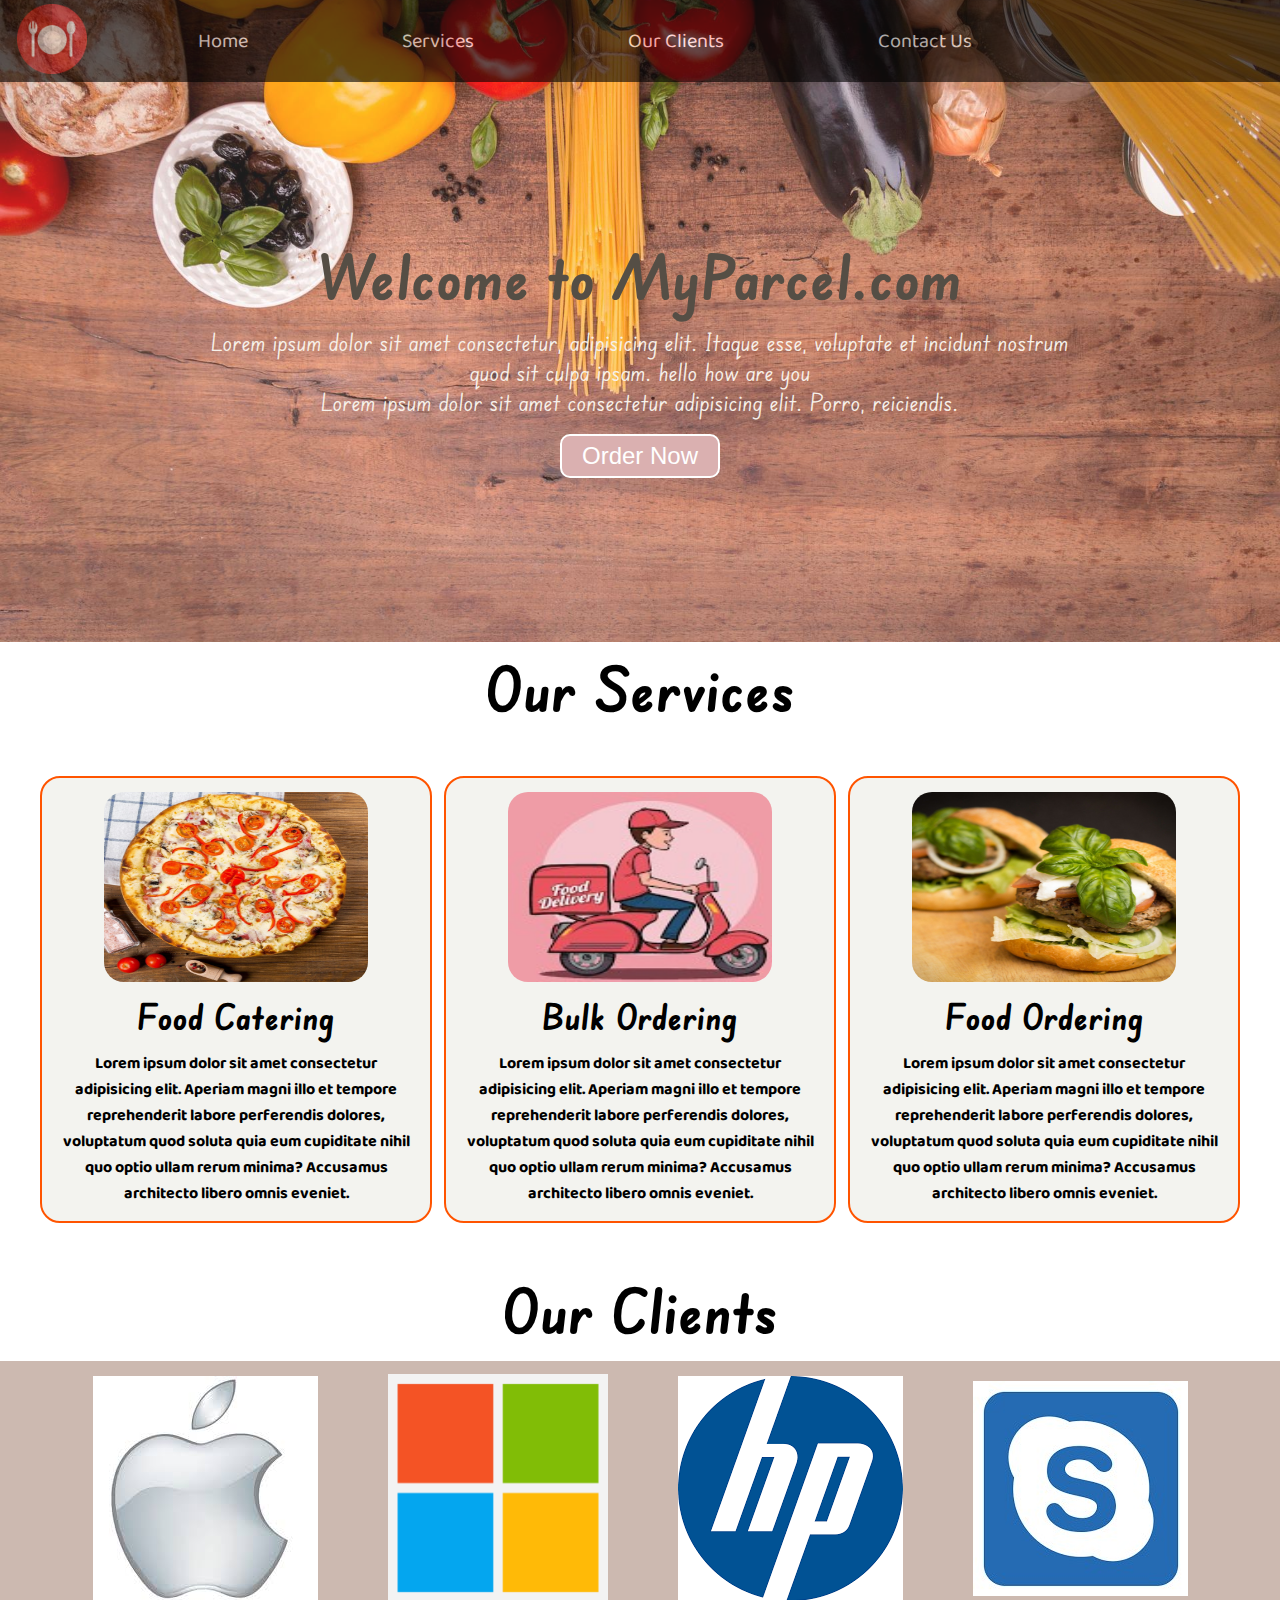
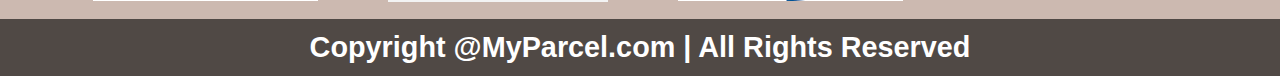
<file: public/index.html>
<!DOCTYPE html>
<html lang="en">
<head>
    <meta charset="UTF-8">
    <meta http-equiv="X-UA-Compatible" content="IE=edge">
    <meta name="viewport" content="width=device-width, initial-scale=1.0">
    <title>Best Online Food Delivery Service | MyParcel.com</title>
    <link rel="preconnect" href="https://fonts.googleapis.com">
    <link rel="preconnect" href="https://fonts.gstatic.com" crossorigin>
    <link href="https://fonts.googleapis.com/css2?family=Baloo+Bhai+2&family=Edu+SA+Beginner&display=swap" rel="stylesheet">
    <link rel="stylesheet" href="css/style.css">
    <link rel="stylesheet" media="screen and (max-width: 1170px)" href="css/phone.css">
</head>
<body>
    <nav id="navbar">
        <div id="logo">
            <img src="logo.png" alt="MyParcel.com">
        </div>
        <ul>
            <li class="item"><a href="#home">Home</a></li>
            <li class="item"><a href="#service">Services</a></li>
            <li class="item"><a href="#client-section">Our Clients</a></li>
            <li class="item"><a href="contact.html">Contact Us</a></li>
        </ul>
    </nav>
    <section id="home">
        <h1 class="h-primary">Welcome to MyParcel.com</h1>
        <p>Lorem ipsum dolor sit amet consectetur, adipisicing elit. Itaque esse, voluptate et incidunt nostrum quod sit culpa ipsam.
            hello how are you
        </p>
        <p>Lorem ipsum dolor sit amet consectetur adipisicing elit. Porro, reiciendis.</p>
        <button class="btn">Order Now</button>
    </section>
    <section class="services-container" id="service">
        <h1 class="h-primary center">Our Services</h1>
        <div id="services">
            <div class="box">
                <img src="img/1.jpg" alt="">
                <h2 class="h-secondary center">Food Catering</h2>
                <p class="center">Lorem ipsum dolor sit amet consectetur adipisicing elit. Aperiam magni illo et tempore reprehenderit labore perferendis dolores, voluptatum quod soluta quia eum cupiditate nihil quo optio ullam rerum minima? Accusamus architecto libero omnis eveniet.</p>
            </div>
            <div class="box">
                <img src="img/2.jpg" alt="">
                <h2 class="h-secondary center">Bulk Ordering</h2>
                <p class="center">Lorem ipsum dolor sit amet consectetur adipisicing elit. Aperiam magni illo et tempore reprehenderit labore perferendis dolores, voluptatum quod soluta quia eum cupiditate nihil quo optio ullam rerum minima? Accusamus architecto libero omnis eveniet.</p>
            </div>
            <div class="box">
                <img src="img/3.jpg" alt="">
                <h2 class="h-secondary center">Food Ordering</h2>
                <p class="center">Lorem ipsum dolor sit amet consectetur adipisicing elit. Aperiam magni illo et tempore reprehenderit labore perferendis dolores, voluptatum quod soluta quia eum cupiditate nihil quo optio ullam rerum minima? Accusamus architecto libero omnis eveniet.</p>
            </div>
        </div>
    </section>
    <section id="client-section">
        <h2 class="h-primary center">Our Clients</h2>
        <div id="clients">
            <div class="client-item">
                <img src="img/logo1.jpg" alt="Our Client">
            </div>
            <div class="client-item" >
                <img src="img/logo2.jpg" alt="Our Client" id="microsoft">
            </div>
            <div class="client-item">
                <img src="img/logo3.png" alt="Our Client">
            </div>
            <div class="client-item">
                <img src="img/logo4.jpg" alt="Our Client">
            </div>
        </div>
    </section>
    <footer id="footer">
        <h2 class="center">Copyright @MyParcel.com | All Rights Reserved</h2>
    </footer>
</body>

</html>
</file>
<file: public/css/style.css>
* {
    margin: 0;
    padding: 0;
}
html{
    scroll-behavior: smooth;
}
/* NavBar CSS */
#navbar {
    background-color: black;
    display: flex;
    opacity: 0.6;
    align-items: center;
   
}

#logo img {
    height: 70px;
    margin: 4px 10px;
    padding: 0px 7px
}

#navbar ul {
    font-family: 'Baloo Bhai 2', cursive;
    display: flex;
    margin: 4px 17px;
}

#navbar ul li {

    list-style: none;

}

#navbar ul li a {
    color: white;
    display: block;
    font-size: 20px;
    text-decoration: none;
    padding: 0px 50px;
    margin: 18px 27px;
    border-style: 10px;
}

#navbar ul li a:hover {
    color: black;
    background-color: white;
    border-radius: 10px;
}

#home {
    display: flex;
    flex-direction: column;
    padding: 3px 200px;
    height: 550px;
    justify-content: center;
    align-items: center;
}

#home::before {
    content: "";
    position: absolute;
    background: url('../bg.jpg') no-repeat center center/cover;
    height: 642px;
    top: 0px;
    left: 0px;
    width: 100%;
    z-index: -1;
    opacity: 0.89;
}
#home h1{
    color: rgb(85, 78, 69);
    text-align: center;
    font-family: 'Edu SA Beginner', cursive;
}
#home p{
    color: rgb(247, 241, 234);
    text-align: center;
    font-size: 1.5rem;
    font-family: 'Edu SA Beginner', cursive;
}
/* Services CSS */
#services{
    margin: 34px;
    display: flex;

}
#services .box{
    border: 2px solid #ff5400;
    margin: 3px 6px;
    padding: 14px;
    border-radius: 20px;
    background-color: #f3f3ef;
}
#services .box img{
   height: 190px;
   display: block;
   width: 264px;
   margin: auto;
   border-radius: 20px;
}
#services .box p{
    font-family: 'Baloo Bhai 2', cursive;
    font-weight: bold;
}
/* ClientSection */
#clients{
    display: flex;
    justify-content: center;
    align-items: center;
    background-color: #ccb9b0;
}
#microsoft{
    height: 228px;
    width: 220px;
}
.client-item{
    padding: 4px 20px;
    margin: 9px 15px;
}

#footer h2{
    background-color: #504945;;
    font-family: 'Lucida Sans', 'Lucida Sans Regular', 'Lucida Grande', 'Lucida Sans Unicode', Geneva, Verdana, sans-serif;
    font-size: 1.8rem;
    padding: 12px;
    color: white;
}



/* Utility Classes */
.h-primary{
    font-family: 'Edu SA Beginner', cursive;
    font-size: 3.8rem;
    padding: 12px;
}
.h-secondary{
    font-family: 'Edu SA Beginner', cursive;
    font-size: 2.2rem;
    padding: 12px;
}
.btn{
    padding: 6px 20px;
    border: 2px solid white;
    background-color: #dab0b0;
    color: white;
    margin: 17px;
    font-size: 1.5rem;
    border-radius: 10px;
    cursor: pointer;
}
.center{
    text-align: center;
}
</file>
<file: public/css/phone.css>
/* Navigation */
#navbar {
    flex-direction: column;
}

#navbar ul li a{
    font-size: 1rem;
    padding: 0px 7px;
    padding-bottom: 8px;
}
/* Home section */
#home{
    height: 370px; 
    padding: 3px 28px;
}

#home::before{
    height: 480px; 
}

#home p{
    font-size: 13px;
}

/* Services section  */
#services{
    flex-direction: column;
}

#services .box { 
    padding: 14px;
    margin: 2px 0px; 
    margin-bottom: 20px;
}

/* Clients section */
#clients{
    flex-wrap: wrap;
}

#clients img{
    width: 66px;
    padding: 6px;
    height: auto;
}

/* Contact us section */

/* Footer */

/* Utility classes */
.h-primary{
    font-size:26px;
}
.btn{
    font-size: 13px;
    padding: 4px 8px;
}
</file>
